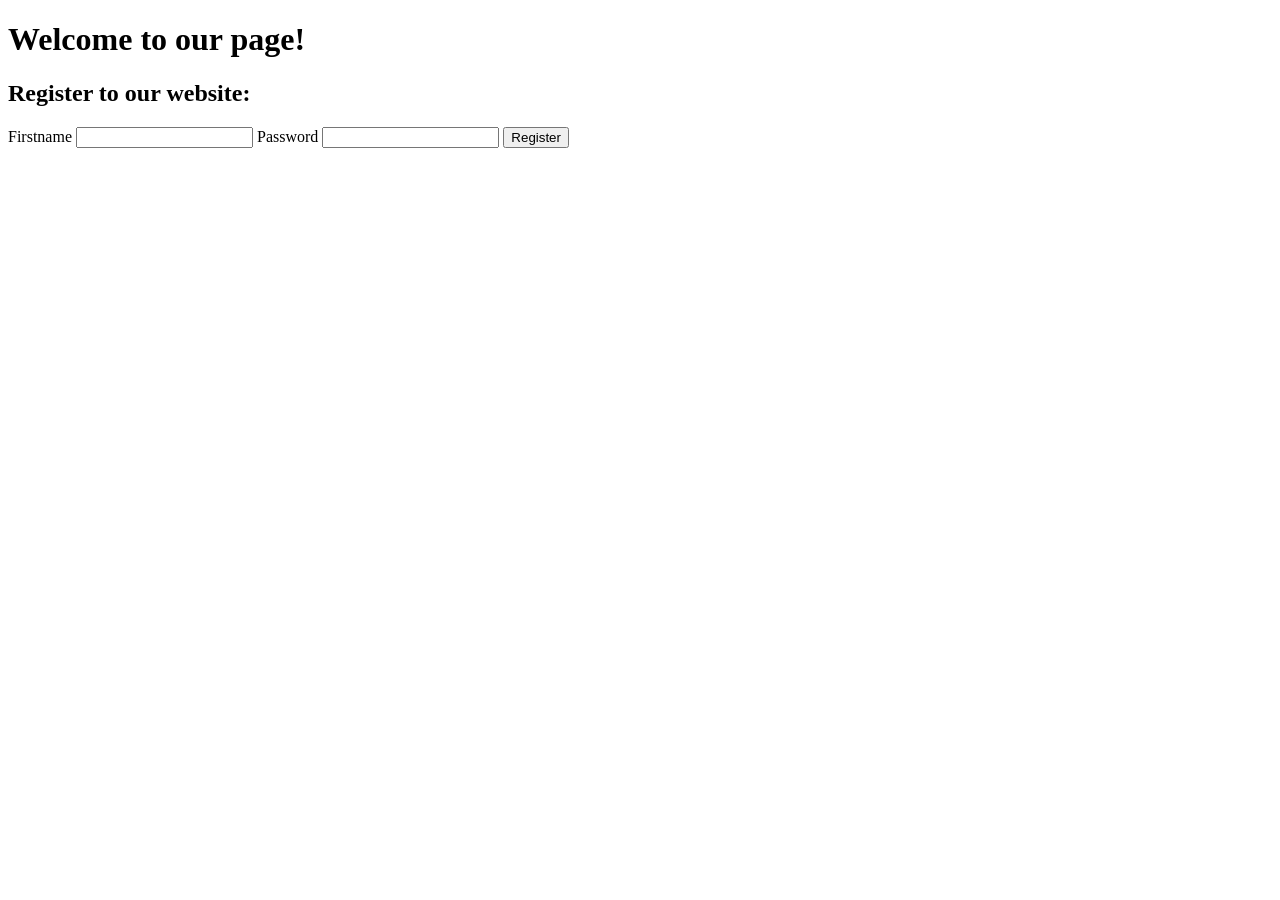
<file: K1_00/index.html>
<!doctype html>
<html lang="en">
  <head>
    <meta charset="utf-8">
    <title>Private Calendar</title>
  </head>
  <body>
    <h1>Welcome to our page!</h1>
    <form action="">
        <h2>Register to our website:</h2>
        <label for="first">Firstname</label>
        <input type="text" name="first" id="first">
        <!-- further fields -->
        <label for="password">Password</label>
        <input type="password" name="password" id="password">
        <button type="submit">Register</button>
    </form>
  </body>
</html>
</file>
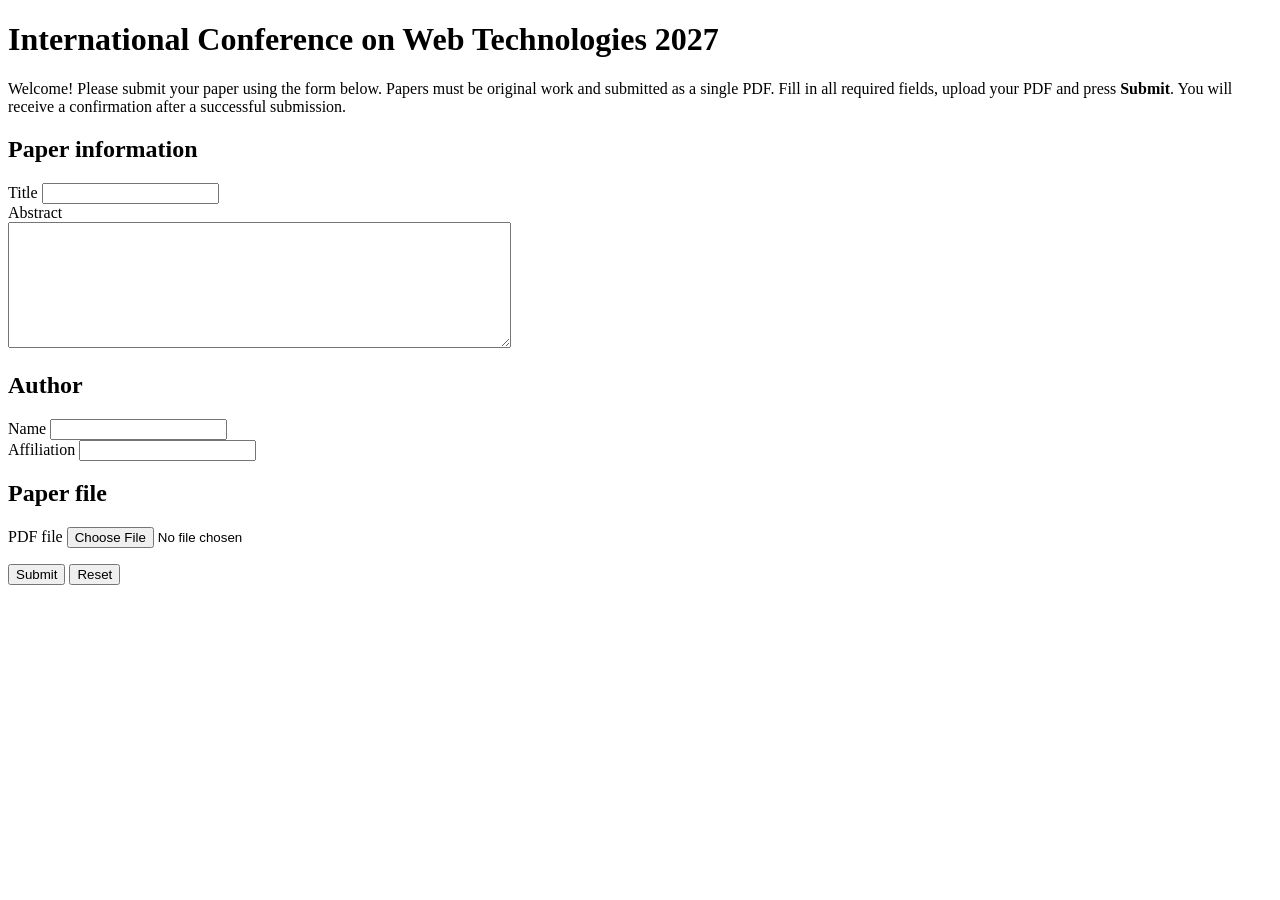
<file: K1_01/index.html>
<!doctype html>
<html lang="en">
<head>
  <meta charset="utf-8">
  <title>Paper Submission</title>
</head>
<body>
  <h1>International Conference on Web Technologies 2027</h1>
  <p>
    Welcome! Please submit your paper using the form below. Papers must be
    original work and submitted as a single PDF. Fill in all required fields,
    upload your PDF and press <strong>Submit</strong>. You will receive a
    confirmation after a successful submission.
  </p>

  <form action="" method="post" enctype="multipart/form-data">
    <h2>Paper information</h2>

    <label for="title">Title</label>
    <input type="text" name="title" id="title" required minlength="5" maxlength="150">
    <br>

    <label for="abstract">Abstract</label><br>
    <textarea name="abstract" id="abstract" rows="8" cols="60"
              required minlength="50" maxlength="2000"></textarea>

    <h2>Author</h2>
    <label for="author">Name</label>
    <input type="text" name="author" id="author" required minlength="2" maxlength="80">
    <br>
    <label for="affiliation">Affiliation</label>
    <input type="text" name="affiliation" id="affiliation"
           required minlength="10" maxlength="100">

    <h2>Paper file</h2>
    <label for="paper">PDF file</label>
    <input type="file" name="paper" id="paper" accept="application/pdf" required>

    <p>
      <button type="submit">Submit</button>
      <button type="reset">Reset</button>
    </p>
  </form>
</body>
</html>
</file>
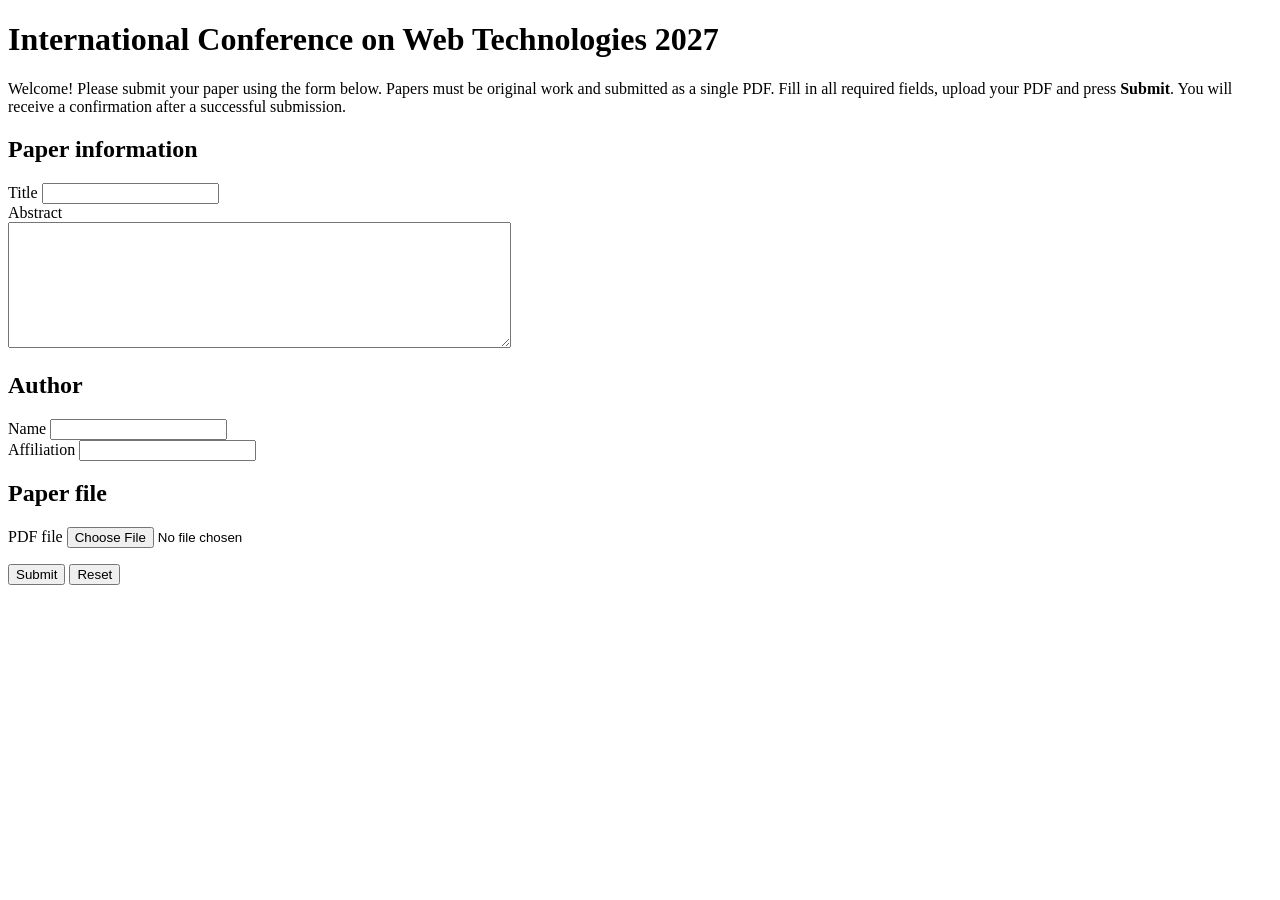
<file: K1_02/index.html>
<!doctype html>
<html lang="en">
<head>
  <meta charset="utf-8">
  <title>Paper Submission</title>
</head>
<body>
  <h1>International Conference on Web Technologies 2027</h1>
  <p>
    Welcome! Please submit your paper using the form below. Papers must be
    original work and submitted as a single PDF. Fill in all required fields,
    upload your PDF and press <strong>Submit</strong>. You will receive a
    confirmation after a successful submission.
  </p>

  <h2 id="output"></h2>

  <form id="submissionForm" action="" method="post" enctype="multipart/form-data"
  novalidate onsubmit="return validateForm(this)">
    <h2>Paper information</h2>

    <label for="title">Title</label>
    <input type="text" name="title" id="title" required minlength="5" maxlength="150">
    <br>

    <label for="abstract">Abstract</label><br>
    <textarea name="abstract" id="abstract" rows="8" cols="60"
              required minlength="50" maxlength="2000"></textarea>

    <h2>Author</h2>
    <label for="author">Name</label>
    <input type="text" name="author" id="author" required minlength="2" maxlength="80">
    <br>
    <label for="affiliation">Affiliation</label>
    <input type="text" name="affiliation" id="affiliation"
           required minlength="10" maxlength="100">

    <h2>Paper file</h2>
    <label for="paper">PDF file</label>
    <input type="file" name="paper" id="paper" accept="application/pdf" required>

    <p>
      <button type="submit">Submit</button>
      <button type="reset">Reset</button>
    </p>
  </form>

  <script src="script.js"></script>
</body>
</html>
</file>
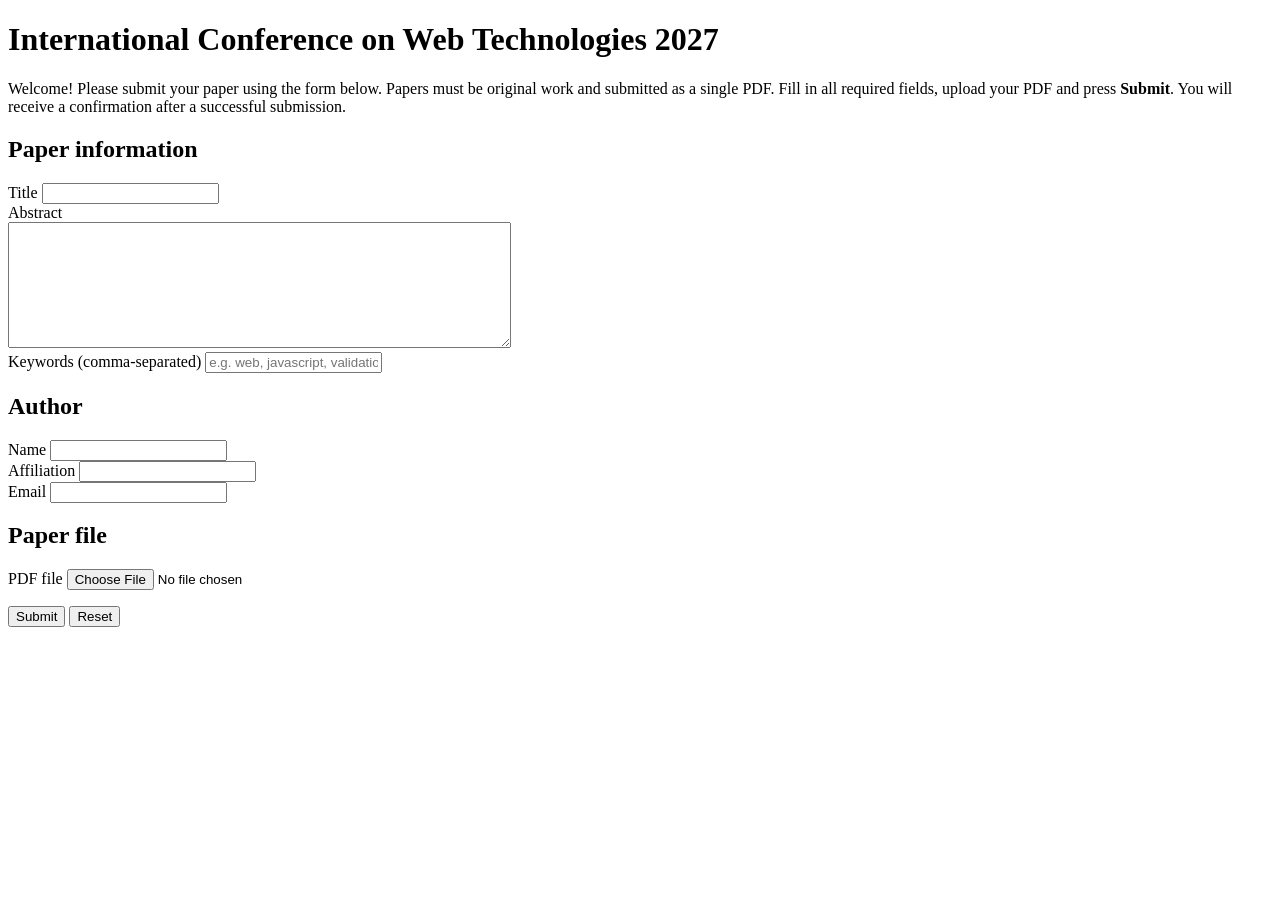
<file: K1_05/index.html>
<!doctype html>
<html lang="en">
<head>
  <meta charset="utf-8">
  <title>Paper Submission</title>
</head>
<body>
  <h1>International Conference on Web Technologies 2027</h1>
  <p>
    Welcome! Please submit your paper using the form below. Papers must be
    original work and submitted as a single PDF. Fill in all required fields,
    upload your PDF and press <strong>Submit</strong>. You will receive a
    confirmation after a successful submission.
  </p>

  <h2 id="output"></h2>

  <form id="submissionForm" action="confirmation.html" method="post"
      enctype="multipart/form-data" novalidate
      onsubmit="return validation(this)">
    <h2>Paper information</h2>

    <label for="title">Title</label>
    <input type="text" name="title" id="title" required minlength="5" maxlength="150">
    <br>

    <label for="abstract">Abstract</label><br>
    <textarea name="abstract" id="abstract" rows="8" cols="60"
              required minlength="50" maxlength="2000"></textarea>
    <br>
    <label for="keywords">Keywords (comma-separated)</label>
    <input type="text" name="keywords" id="keywords" required
       placeholder="e.g. web, javascript, validation">
    <br>

    <h2>Author</h2>
    <label for="author">Name</label>
    <input type="text" name="author" id="author" required minlength="2" maxlength="80">
    <br>
    <label for="affiliation">Affiliation</label>
    <input type="text" name="affiliation" id="affiliation"
           required minlength="10" maxlength="100">
    <br>
    <label for="email">Email</label>
    <input type="email" name="email" id="email" required>
    <br>

    <h2>Paper file</h2>
    <label for="paper">PDF file</label>
    <input type="file" name="paper" id="paper" accept="application/pdf" required>

    <p>
      <button type="submit">Submit</button>
      <button type="reset">Reset</button>
    </p>
  </form>

  <script src="script.js"></script>
</body>
</html>
</file>
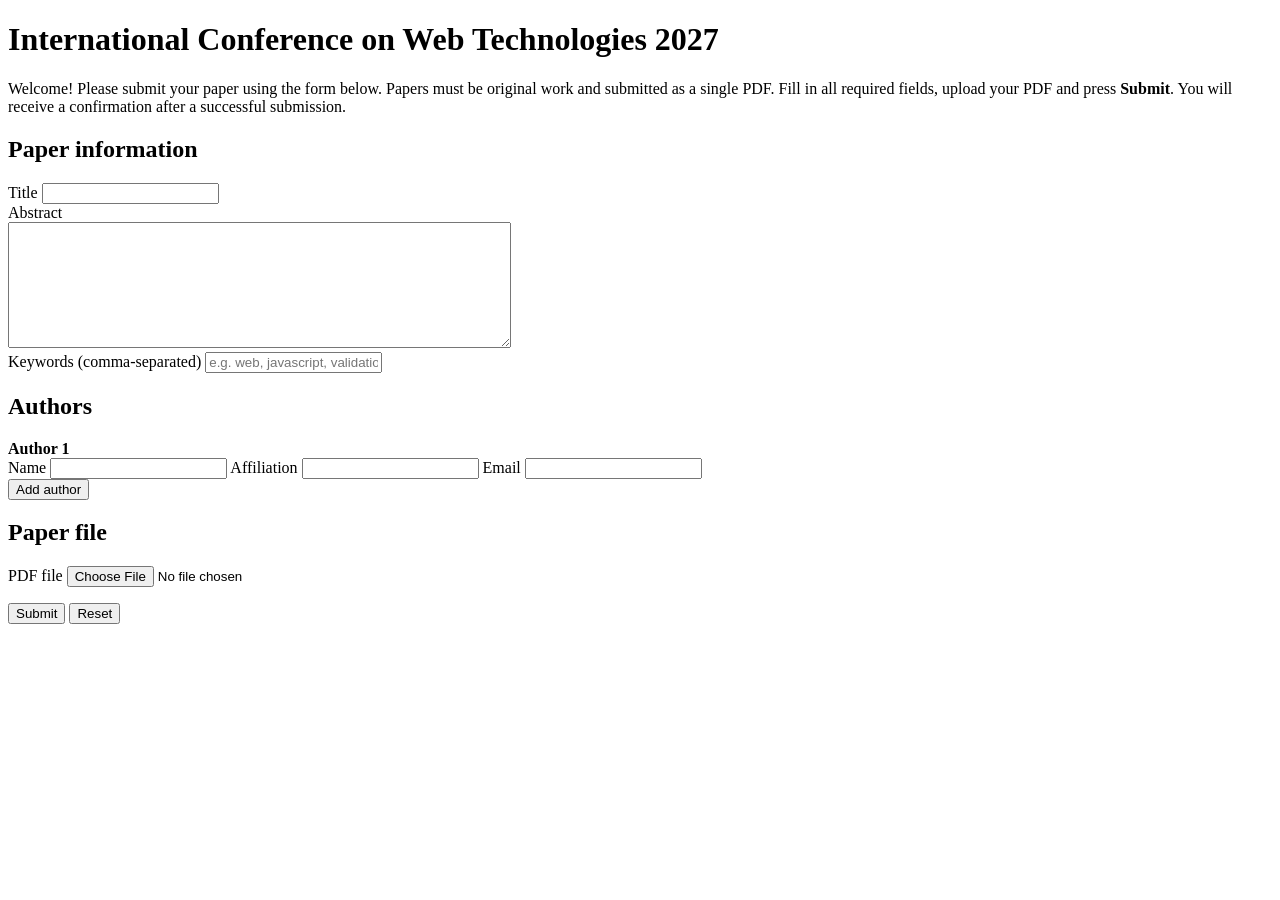
<file: K1_06/index.html>
<!doctype html>
<html lang="en">
<head>
  <meta charset="utf-8">
  <title>Paper Submission</title>
</head>
<body>
  <h1>International Conference on Web Technologies 2027</h1>
  <p>
    Welcome! Please submit your paper using the form below. Papers must be
    original work and submitted as a single PDF. Fill in all required fields,
    upload your PDF and press <strong>Submit</strong>. You will receive a
    confirmation after a successful submission.
  </p>

  <div id="output"></div>

  <form id="submissionForm" action="confirmation.html" method="post"
      enctype="multipart/form-data" novalidate
      onsubmit="return validation(this)">
    <h2>Paper information</h2>

    <label for="title">Title</label>
    <input type="text" name="title" id="title" required minlength="5" maxlength="150">
    <br>

    <label for="abstract">Abstract</label><br>
    <textarea name="abstract" id="abstract" rows="8" cols="60"
              required minlength="50" maxlength="2000"></textarea>
    <br>
    <label for="keywords">Keywords (comma-separated)</label>
    <input type="text" name="keywords" id="keywords" required
       placeholder="e.g. web, javascript, validation">
    <br>

    <h2>Authors</h2>
    <div id="authors">
      <div class="author-row">
        <strong class="author-number">Author 1</strong><br>
        <label>Name <input type="text" name="author"></label>
        <label>Affiliation <input type="text" name="affiliation"></label>
        <label>Email <input type="email" name="email"></label>
        <button type="button" class="remove-author">Remove</button>
      </div>
    </div>
    <button type="button" id="add-author">Add author</button>

    <h2>Paper file</h2>
    <label for="paper">PDF file</label>
    <input type="file" name="paper" id="paper" accept="application/pdf" required>

    <p>
      <button type="submit">Submit</button>
      <button type="reset">Reset</button>
    </p>
  </form>

  <script src="script.js"></script>
</body>
</html>
</file>
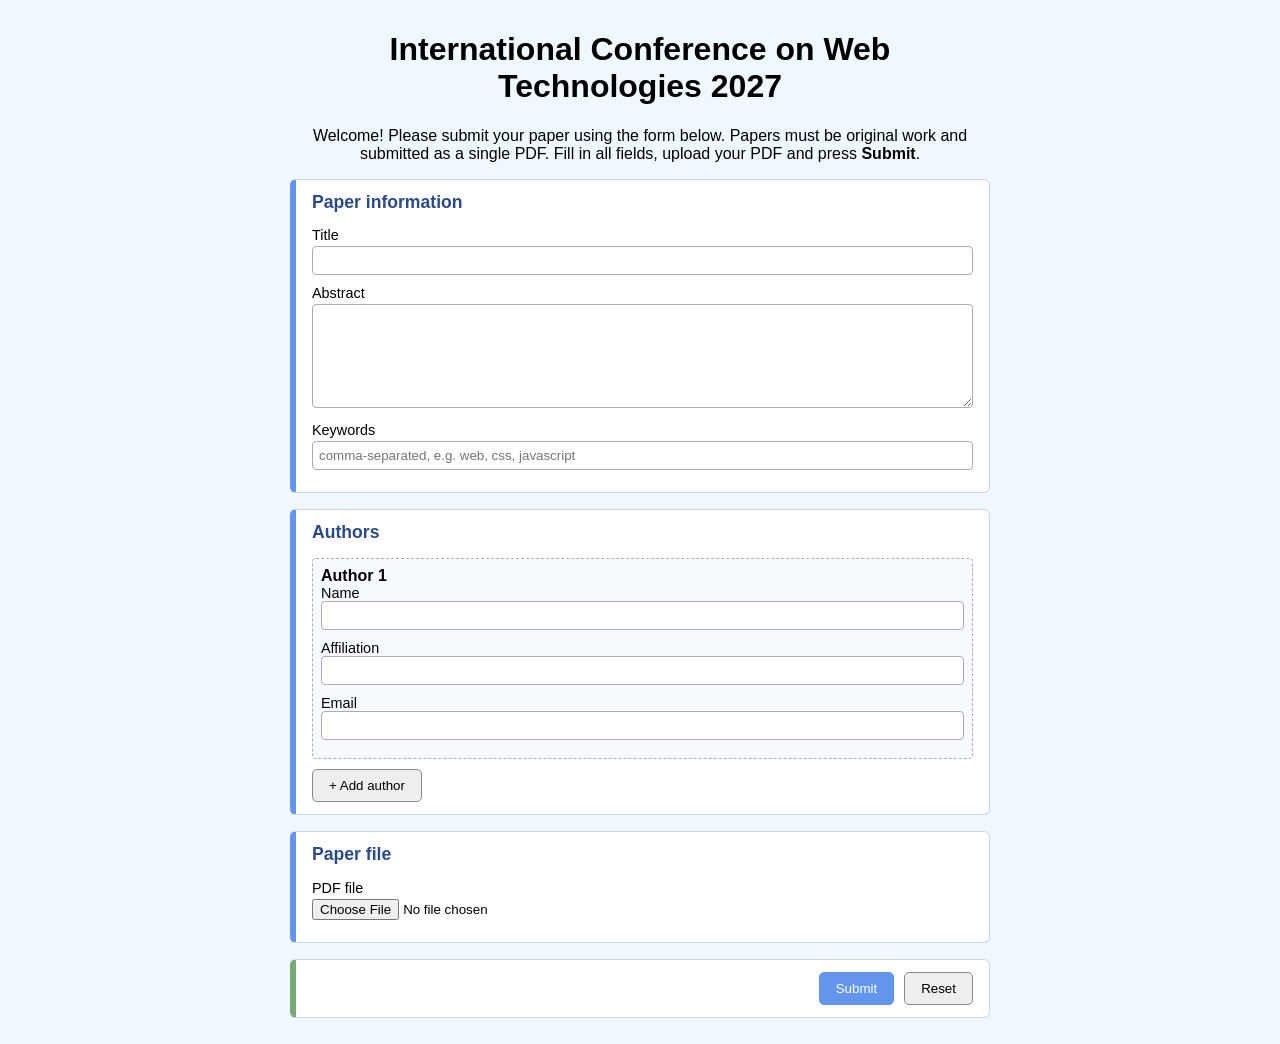
<file: K1_07/index.html>
<!doctype html>
<html lang="en">
<head>
  <meta charset="utf-8">
  <meta name="viewport" content="width=device-width, initial-scale=1">
  <title>Paper Submission</title>
  <link rel="stylesheet" href="styles.css">
</head>
<body>
  <div class="main-container">

    <div class="header">
      <h1>International Conference on Web Technologies 2027</h1>
      <p>
        Welcome! Please submit your paper using the form below. Papers must be
        original work and submitted as a single PDF. Fill in all fields, upload
        your PDF and press <strong>Submit</strong>.
      </p>
    </div>

    <div class="form-container">
      <div id="output"></div>

      <form id="submissionForm" action="confirmation.html" method="post"
            enctype="multipart/form-data" novalidate
            onsubmit="return validation(this)">

        <!-- Paper information -->
        <div class="section">
          <h2>Paper information</h2>
          <div class="field">
            <label for="title">Title</label>
            <input type="text" name="title" id="title">
          </div>
          <div class="field">
            <label for="abstract">Abstract</label>
            <textarea name="abstract" id="abstract" rows="6"></textarea>
          </div>
          <div class="field">
            <label for="keywords">Keywords</label>
            <input type="text" name="keywords" id="keywords"
                   placeholder="comma-separated, e.g. web, css, javascript">
          </div>
        </div>

        <!-- Author information -->
        <div class="section">
          <h2>Authors</h2>
          <div id="authors">
            <div class="author-row">
              <strong class="author-number">Author 1</strong>
              <div class="field">
                <label>Name <input type="text" name="author"></label>
              </div>
              <div class="field">
                <label>Affiliation <input type="text" name="affiliation"></label>
              </div>
              <div class="field">
                <label>Email <input type="email" name="email"></label>
              </div>
              <button type="button" class="remove-author">Remove</button>
            </div>
          </div>
          <button type="button" id="add-author">+ Add author</button>
        </div>

        <!-- PDF selector -->
        <div class="section">
          <h2>Paper file</h2>
          <div class="field">
            <label for="paper">PDF file</label>
            <input type="file" name="paper" id="paper" accept="application/pdf">
          </div>
        </div>

        <!-- Buttons -->
        <div class="section actions">
          <button type="submit" class="primary">Submit</button>
          <button type="reset">Reset</button>
        </div>

      </form>
    </div>
  </div>

  <script src="./script.js"></script>
</body>
</html>
</file>
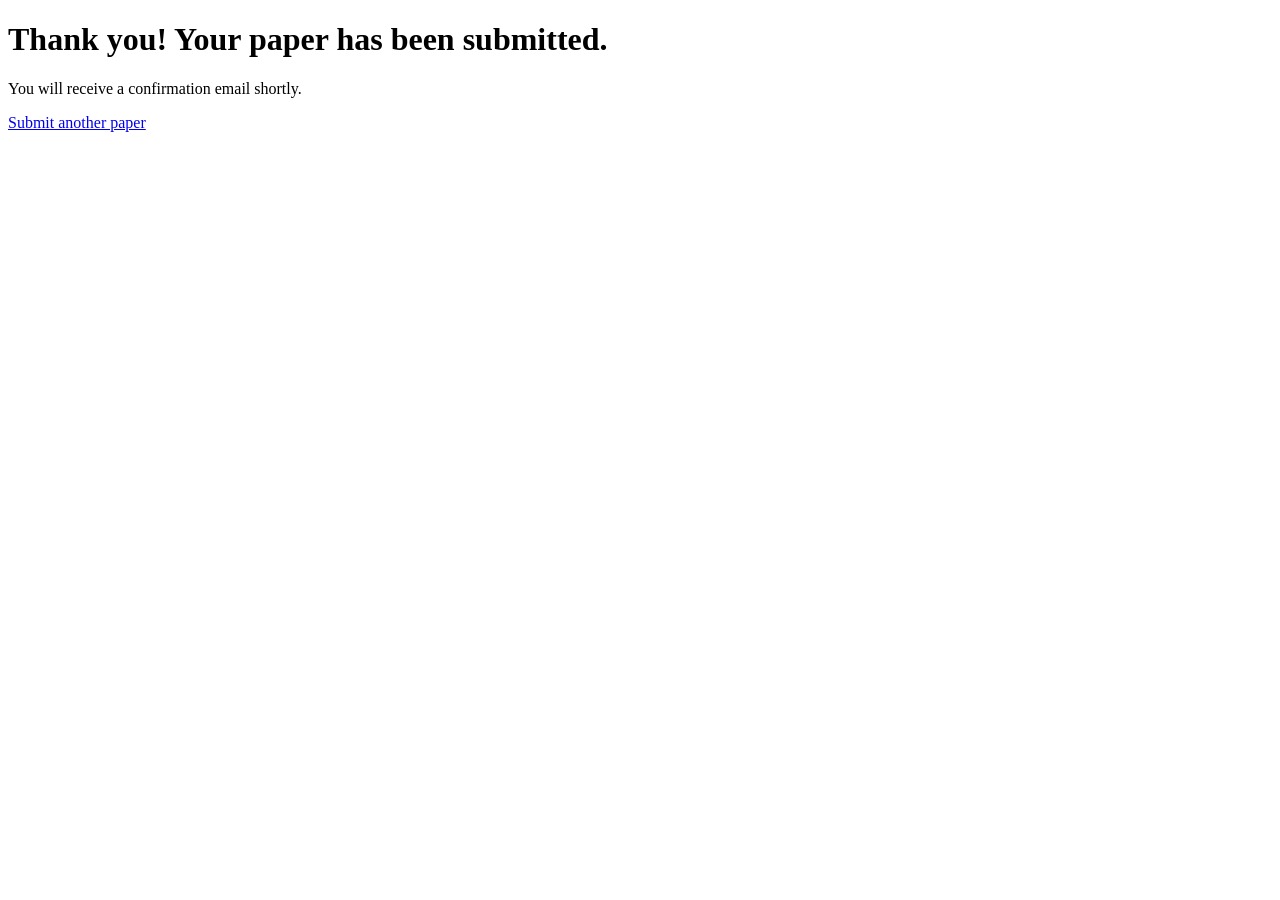
<file: K1_05/confirmation.html>
<!doctype html>
<html lang="en">
<head>
  <meta charset="utf-8">
  <title>Submission confirmed</title>
</head>
<body>
  <h1>Thank you! Your paper has been submitted.</h1>
  <p>You will receive a confirmation email shortly.</p>
  <p><a href="index.html">Submit another paper</a></p>
</body>
</html>
</file>
<file: K1_07/styles.css>
html, body { background-color: aliceblue; font-family: Arial, sans-serif; margin: 0; }

.main-container { max-width: 700px; margin: auto; padding: 10px; }
.header { text-align: center; }

.form-container { margin: auto; }

.section {
  background-color: white;
  border: 1px solid #c9d6e8;
  border-left: 6px solid cornflowerblue;
  border-radius: 6px;
  padding: 12px 16px;
  margin-bottom: 16px;
}
.section h2 { margin-top: 0; font-size: 1.1em; color: #2a4a8a; }

.field { margin-bottom: 10px; }
.field label { display: block; font-size: 0.9em; margin-bottom: 3px; }
.field input[type="text"],
.field input[type="email"],
.field textarea {
  width: 100%;
  box-sizing: border-box;
  padding: 6px;
  border: 1px solid #aab;
  border-radius: 4px;
  font-family: inherit;
}

.author-row {
  border: 1px dashed #aab;
  border-radius: 4px;
  padding: 8px;
  margin-bottom: 10px;
  background-color: #f7faff;
}

button {
  padding: 8px 16px;
  border: 1px solid #889;
  border-radius: 5px;
  background-color: #eee;
  cursor: pointer;
}
button:hover { background-color: #dde6f5; }
button.primary { background-color: cornflowerblue; color: white; border-color: cornflowerblue; }
button.primary:hover { background-color: royalblue; }
.remove-author { margin-top: 4px; }
.actions { display: flex; gap: 10px; justify-content: flex-end; border-left-color: #7a7; }

.invalid { border: 2px solid red !important; background-color: #fff5f5; }

.error-box {
  background-color: #ffe9e9;
  border: 1px solid red;
  border-radius: 6px;
  color: #900;
  padding: 10px 16px;
  margin-bottom: 16px;
}
.error-box ul { margin: 6px 0 0; padding-left: 20px; }
</file>
